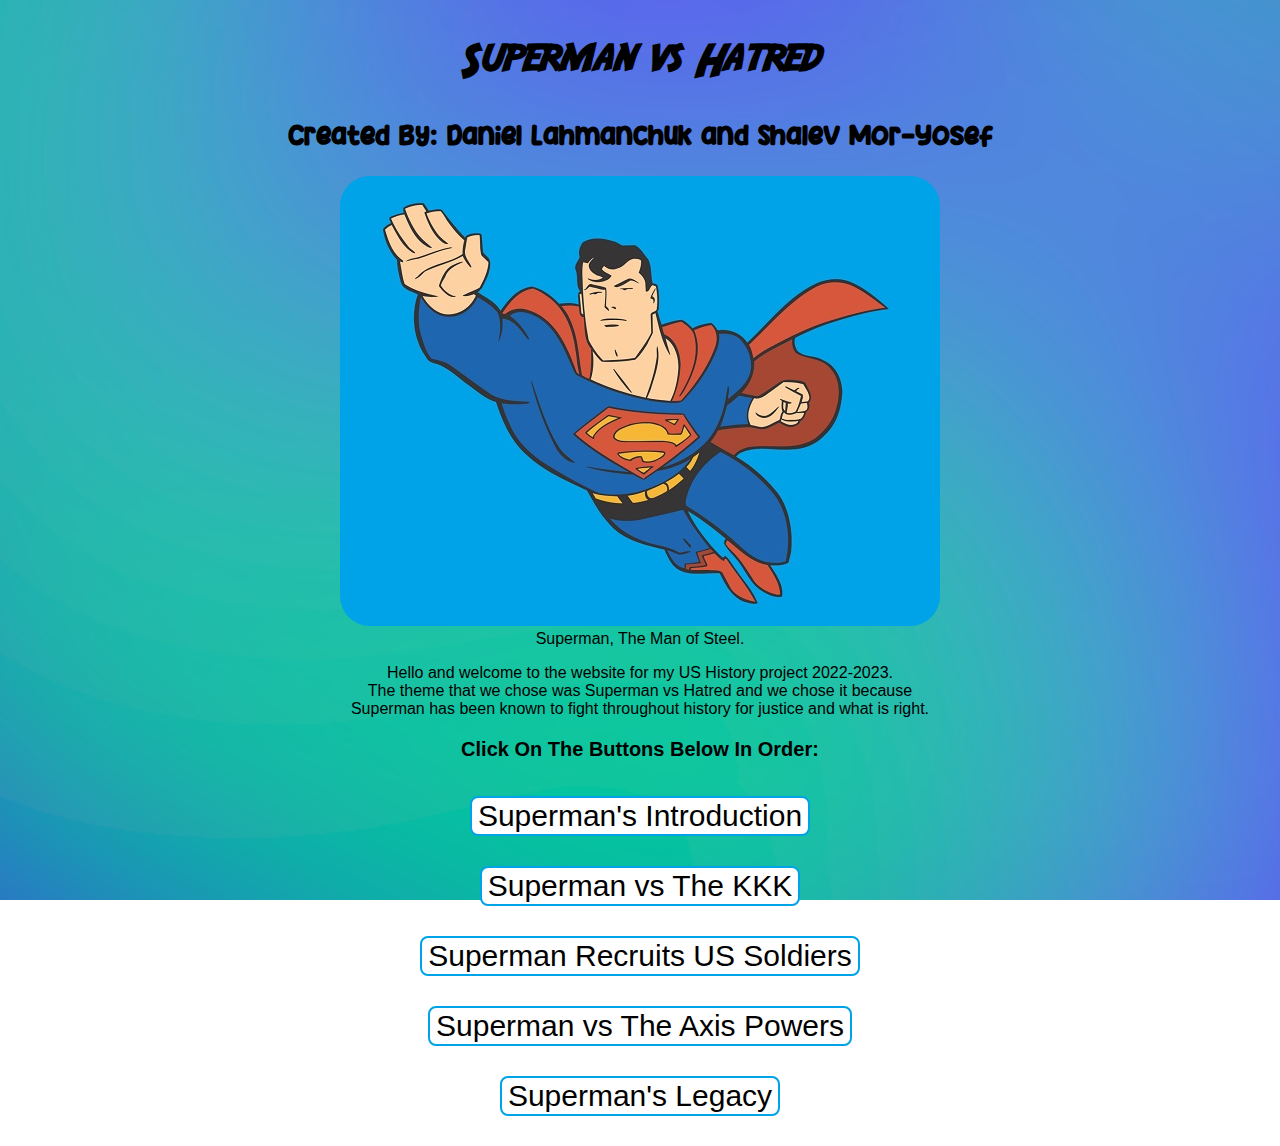
<file: index.html>
<!DOCTYPE html>
<html lang="en">
	<head>
		<meta charset="UTF-8">
		<meta name="viewport" content="width=device-width,initial-scale=1">
		<title>Superman vs Hatred</title>
		<link rel="icon" type="image/png" href="paintbrush.png">
		<link rel="stylesheet" type="text/css" href="style.css">
	</head>
	<body>
		<center><h1>Superman vs Hatred</h1></center>
		<center><h2>Created By: Daniel Lahmanchuk and Shalev Mor-Yosef</h2></center>

		<figure>
			<center><img src="flying_superman.jpg" alt="Flying Superman"></center>
			<center><figcaption>Superman, The Man of Steel.</figcaption></center>
		</figure>

		<center><p>Hello and welcome to the website for my US History project 2022-2023. <br>The theme that we chose was Superman vs Hatred and we chose it because <br>Superman has been known to fight throughout history for justice and what is right.
		</p></center>

		<center><h3>Click On The Buttons Below In Order:</h3></center>

		<div class="button-container">
			<a href="introduction.html"><center><button>Superman's Introduction</button></center></a>
			<a href="superman_vs_the_kkk.html"><center><button>Superman vs The KKK</button></center></a>
			<a href="superman_recruits_us_soldiers.html"><center><button>Superman Recruits US Soldiers</button></center></a>
			<a href="superman_vs_the_axis_powers.html"><center><button>Superman vs The Axis Powers</button></center></a>
			<a href="legacy.html"><center><button>Superman's Legacy</button></center></a>
		</div>
	</body>
</html>
</file>
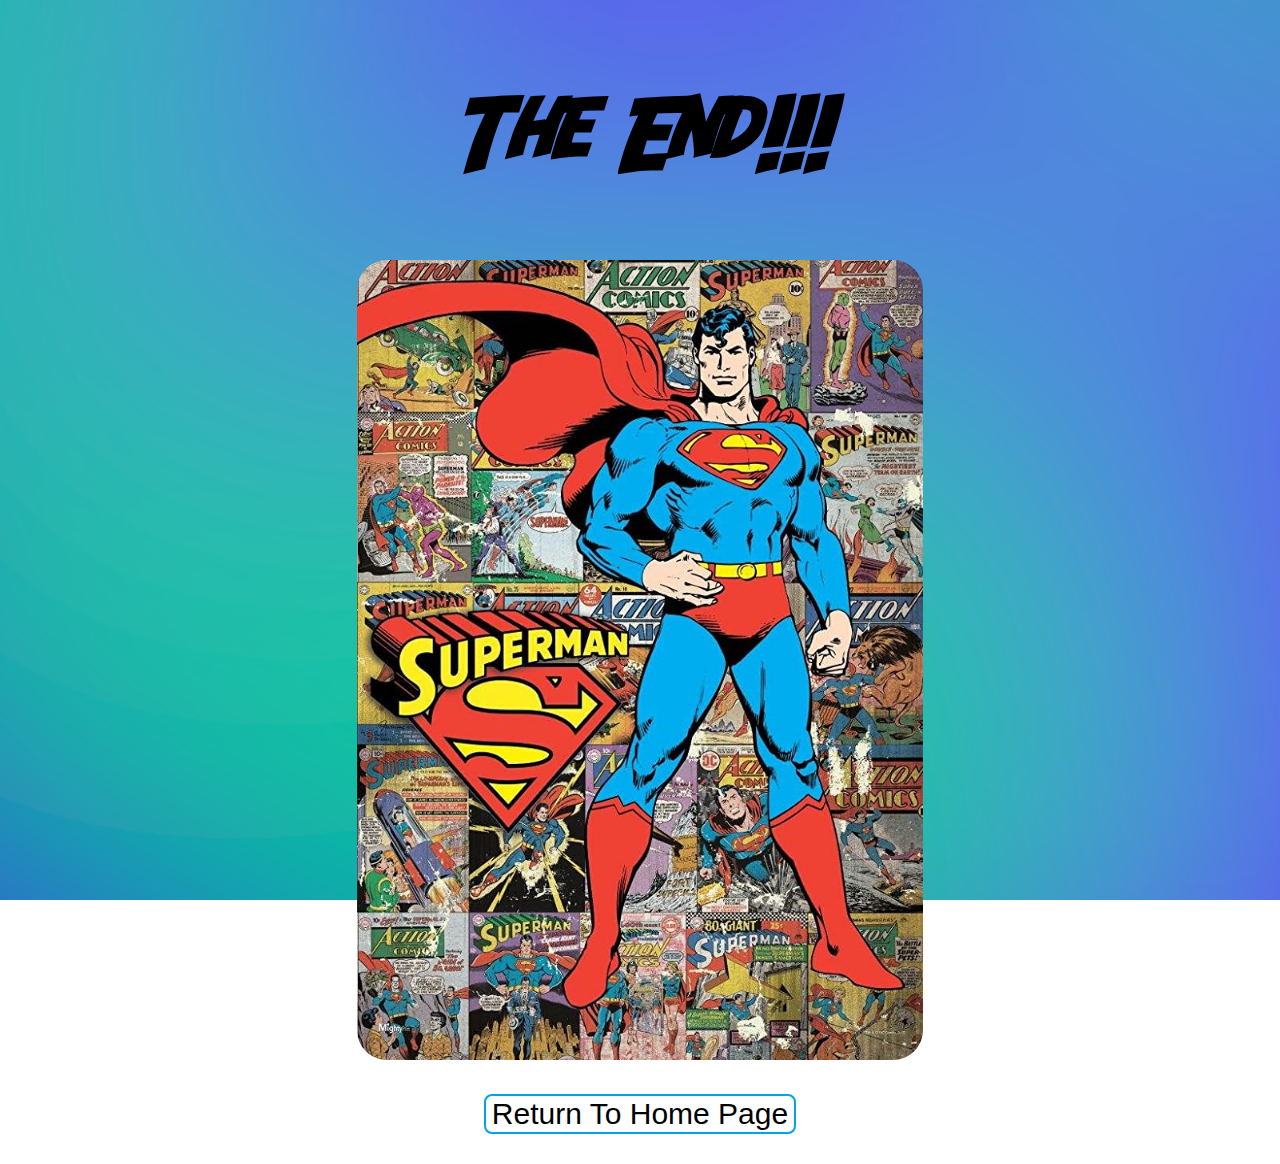
<file: end_page.html>
<!DOCTYPE html>
<html lang="en">
<head>
    <meta charset="UTF-8">
    <meta http-equiv="X-UA-Compatible" content="IE=edge">
    <meta name="viewport" content="width=device-width, initial-scale=1.0">
    <title>The End!</title>
    <link rel="icon" type="image/png" href="paintbrush.png">
    <link rel="stylesheet" type="text/css" href="style.css">
</head>
<body>
    <center><h1 class="end_title">The End!!!</h1></center>

    <center><img src="superman_collage.jpg" class="comic_image"></center>

    <div class="button-container">
        <center><a href="index.html"><button>Return To Home Page</button></a></center>
    </div>
</body>
</html>
</file>
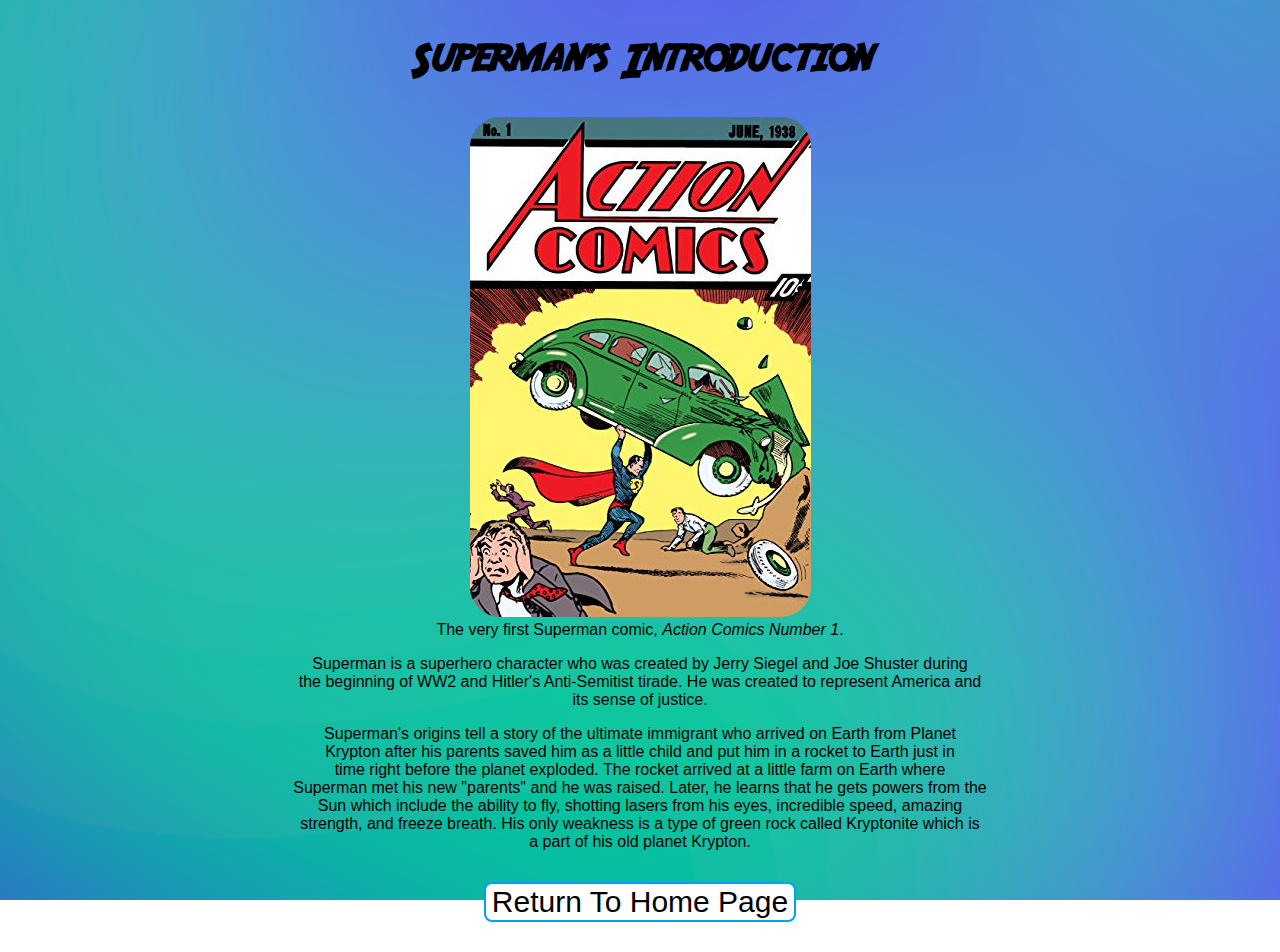
<file: introduction.html>
<!DOCTYPE html>
<html lang="en">
<head>
    <meta charset="UTF-8">
    <meta http-equiv="X-UA-Compatible" content="IE=edge">
    <meta name="viewport" content="width=device-width, initial-scale=1.0">
    <title>Superman's Introduction</title>
    <link rel="stylesheet" type="text/css" href="style.css">
    <link rel="icon" type="image/png" href="paintbrush.png">
</head>
<body>
    <center><h1>Superman's Introduction</h1></center>

    <figure>
        <center><img src="superman_comic.jpg" alt="Action Comics Issue 1."></img></center>
        <center><figcaption>The very first Superman comic, <i>Action Comics Number 1</i>.</figcaption></center>
    </figure>

    <center><p>Superman is a superhero character who was created by Jerry Siegel and Joe Shuster during <br>the beginning of WW2 and Hitler's Anti-Semitist tirade. He was created to represent America and <br>its sense of justice.</p></center>

    <center><p>Superman's origins tell a story of the ultimate immigrant who arrived on Earth from Planet <br>Krypton after his parents saved him as a little child and put him in a rocket to Earth just in <br>time right before the planet exploded. The rocket arrived at a little farm on Earth where <br>Superman met his new "parents" and he was raised. Later, he learns that he gets powers from the <br>Sun which include the ability to fly, shotting lasers from his eyes, incredible speed, amazing <br>strength, and freeze breath. His only weakness is a type of green rock called Kryptonite which is <br>a part of his old planet Krypton.</p></center>

    <div class="button-container">
        <a href="index.html"><center><button>Return To Home Page</button></center></a>
    </div>
</body>
</html>
</file>
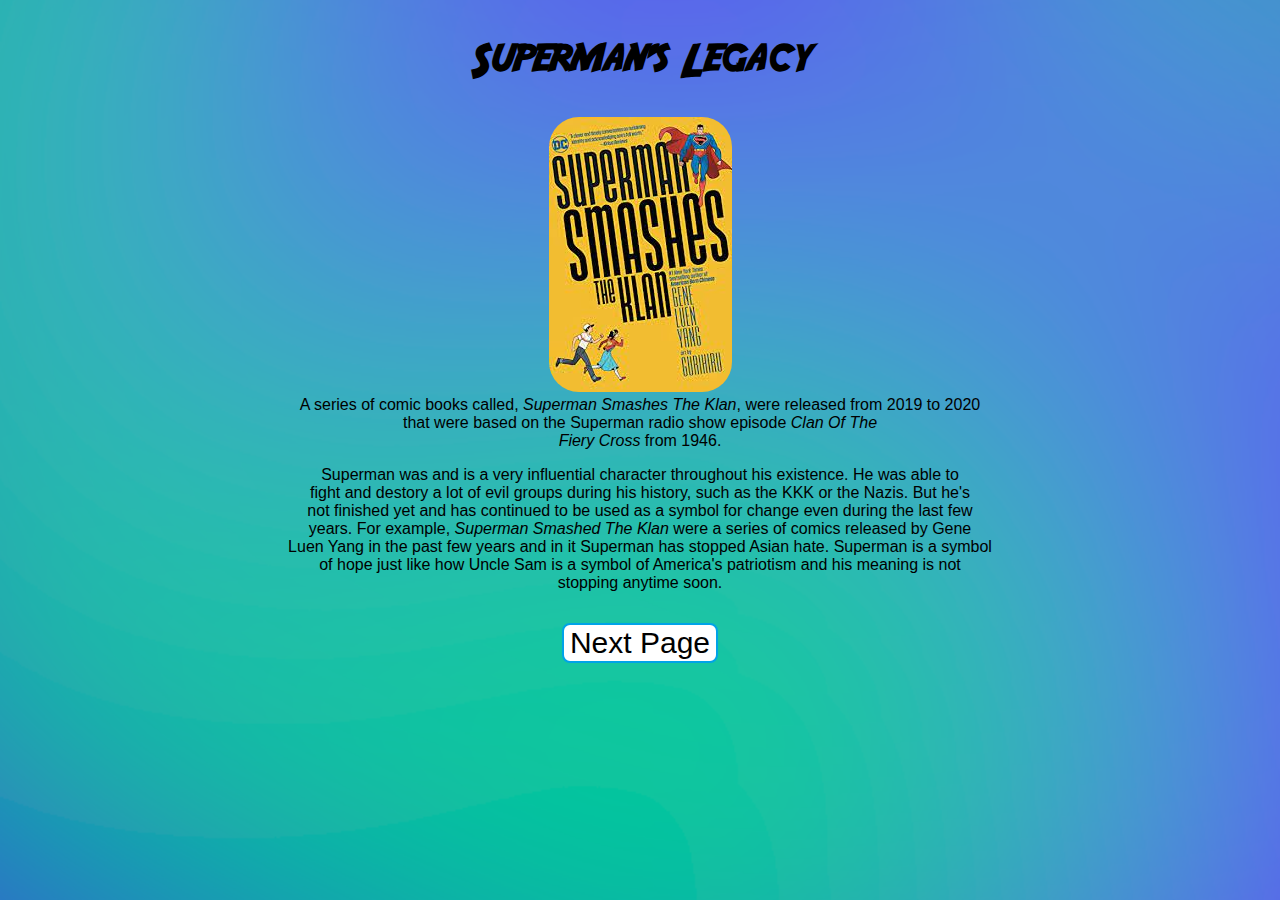
<file: legacy.html>
<!DOCTYPE html>
<html lang="en">
<head>
    <meta charset="UTF-8">
    <meta http-equiv="X-UA-Compatible" content="IE=edge">
    <meta name="viewport" content="width=device-width, initial-scale=1.0">
    <title>Superman's Legacy</title>
    <link rel="icon" type="image/png" href="paintbrush.png">
    <link rel="stylesheet" type="text/css" href="style.css">
</head>
<body>
    <center><h1>Superman's Legacy</h1></center>

    <figure>
        <center><img src="superman_comic_2.jpg"></center>
        <center><figcaption>A series of comic books called, <i>Superman Smashes The Klan</i>, were released from 2019 to 2020<br> that were based on the Superman radio show episode <i>Clan Of The <br>Fiery Cross</i> from 1946.</figcaption></center>
    </figure>

    <center><p>Superman was and is a very influential character throughout his existence. He was able to <br>fight and destory a lot of evil groups during his history, such as the KKK or the Nazis. But he's <br>not finished yet and has continued to be used as a symbol for change even during the last few <br>years. For example, <i>Superman Smashed The Klan</i> were a series of comics released by Gene <br>Luen Yang in the past few years and in it Superman has stopped Asian hate. Superman is a symbol <br>of hope just like how Uncle Sam is a symbol of America's patriotism and his meaning is not <br>stopping anytime soon.</p></center>

    <div class="button-container">
        <a href="end_page.html"><center><button>Next Page</button></center></a>
    </div>
</body>
</html>
</file>
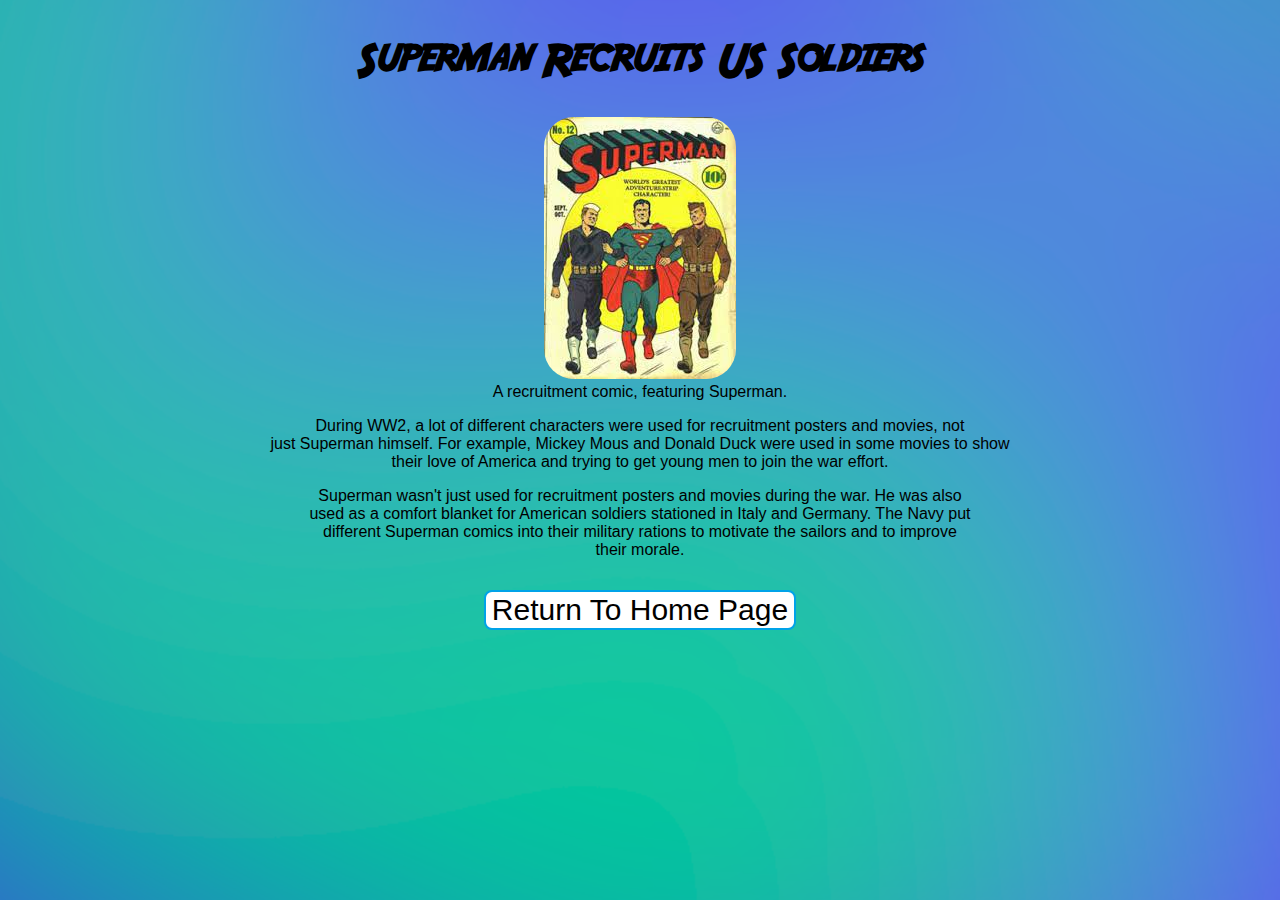
<file: superman_recruits_us_soldiers.html>
<!DOCTYPE html>
<html lang="en">
<head>
    <meta charset="UTF-8">
    <meta http-equiv="X-UA-Compatible" content="IE=edge">
    <meta name="viewport" content="width=device-width, initial-scale=1.0">
    <title>Superman Recruits US Soldiers</title>
    <link rel="icon" type="image/png" href="paintbrush.png">
    <link rel="stylesheet" type="text/css" href="style.css">
</head>
<body>
    <center><h1>Superman Recruits US Soldiers</h1></center>

    <figure>
        <center><img src="superman_recruitment_poster.jpg"></center>
        <center><figcaption>A recruitment comic, featuring Superman.</figcaption></center>
    </figure>

    <center><p>During WW2, a lot of different characters were used for recruitment posters and movies, not <br>just Superman himself. For example, Mickey Mous and Donald Duck were used in some movies to show <br>their love of America and trying to get young men to join the war effort.</p></center>

    <center><p>Superman wasn't just used for recruitment posters and movies during the war. He was also <br>used as a comfort blanket for American soldiers stationed in Italy and Germany. The Navy put <br>different Superman comics into their military rations to motivate the sailors and to improve <br>their morale.</p></center>

    <div class="button-container">
        <a href="index.html"><center><button>Return To Home Page</button></center></a>
    </div>
</body>
</html>
</file>
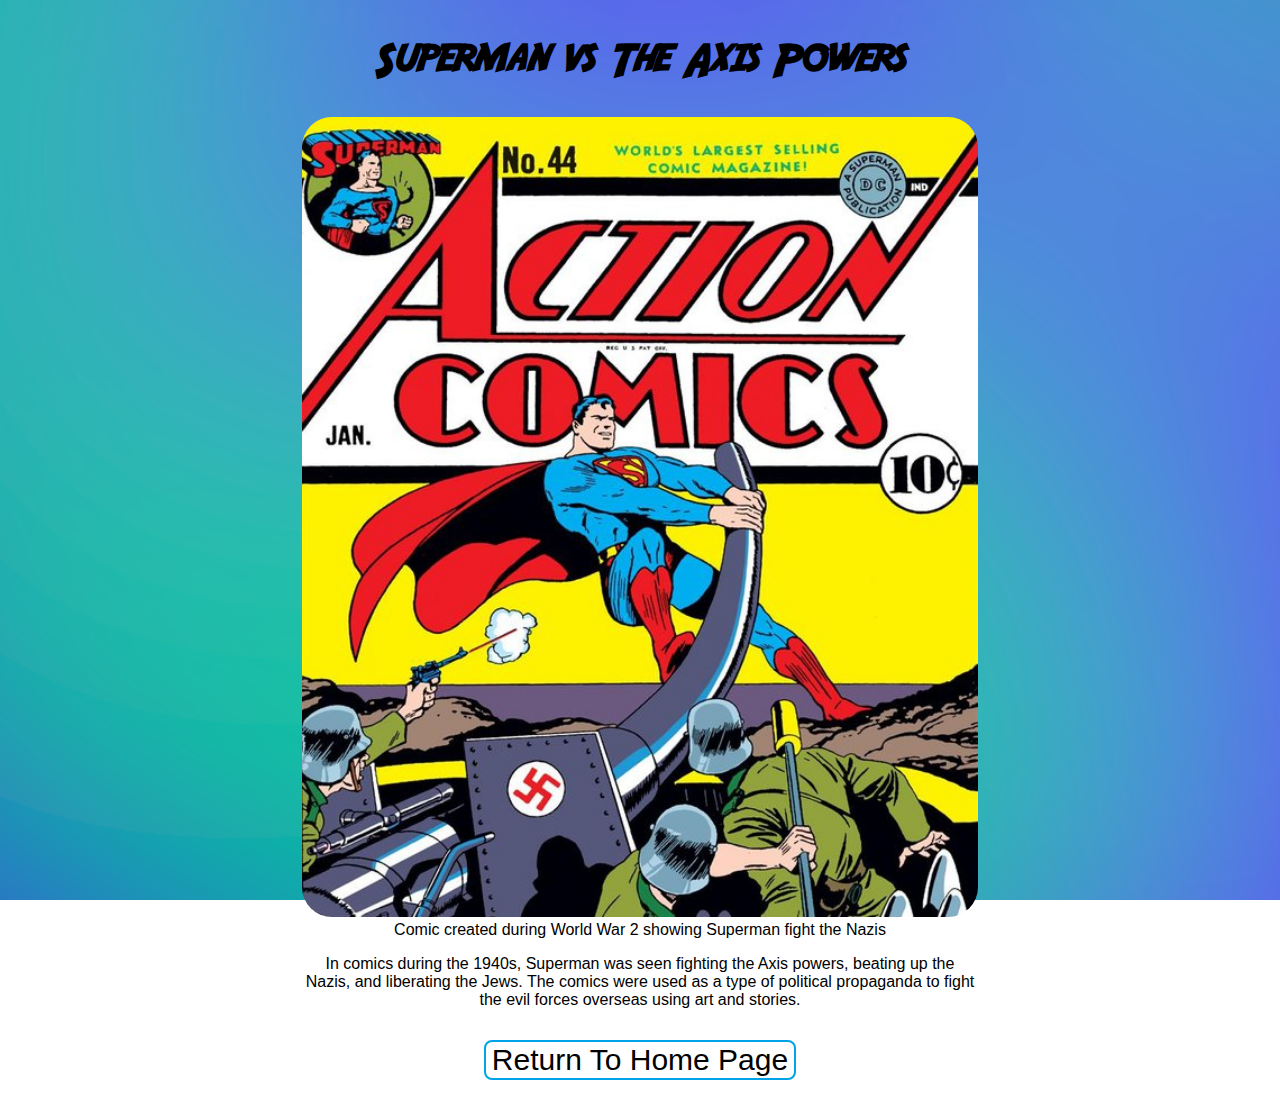
<file: superman_vs_the_axis_powers.html>
<!DOCTYPE html>
<html lang="en">
<head>
    <meta charset="UTF-8">
    <meta http-equiv="X-UA-Compatible" content="IE=edge">
    <meta name="viewport" content="width=device-width, initial-scale=1.0">
    <title>Superman vs The Axis Powers</title>
    <link rel="icon" type="image/png" href="paintbrush.png">
    <link rel="stylesheet" type="text/css" href="style.css">
</head>
<body>
    <center><h1>Superman vs The Axis Powers</h1></center>

    <figure>
        <center><img src="superman_vs_nazis.jpg" class="comic_image"></center>
        <center><figcaption>Comic created during World War 2 showing Superman fight the Nazis</center</figcaption></center>
    </figure>

    <center><p>In comics during the 1940s, Superman was seen fighting the Axis powers, beating up the <br>Nazis, and liberating the Jews. The comics were used as a type of political propaganda to fight <br>the evil forces overseas using art and stories.</p></center>

    <div class="button-container">
        <a href="index.html"><center><button>Return To Home Page</button></center></a>
    </div>
</body>
</html>
</file>
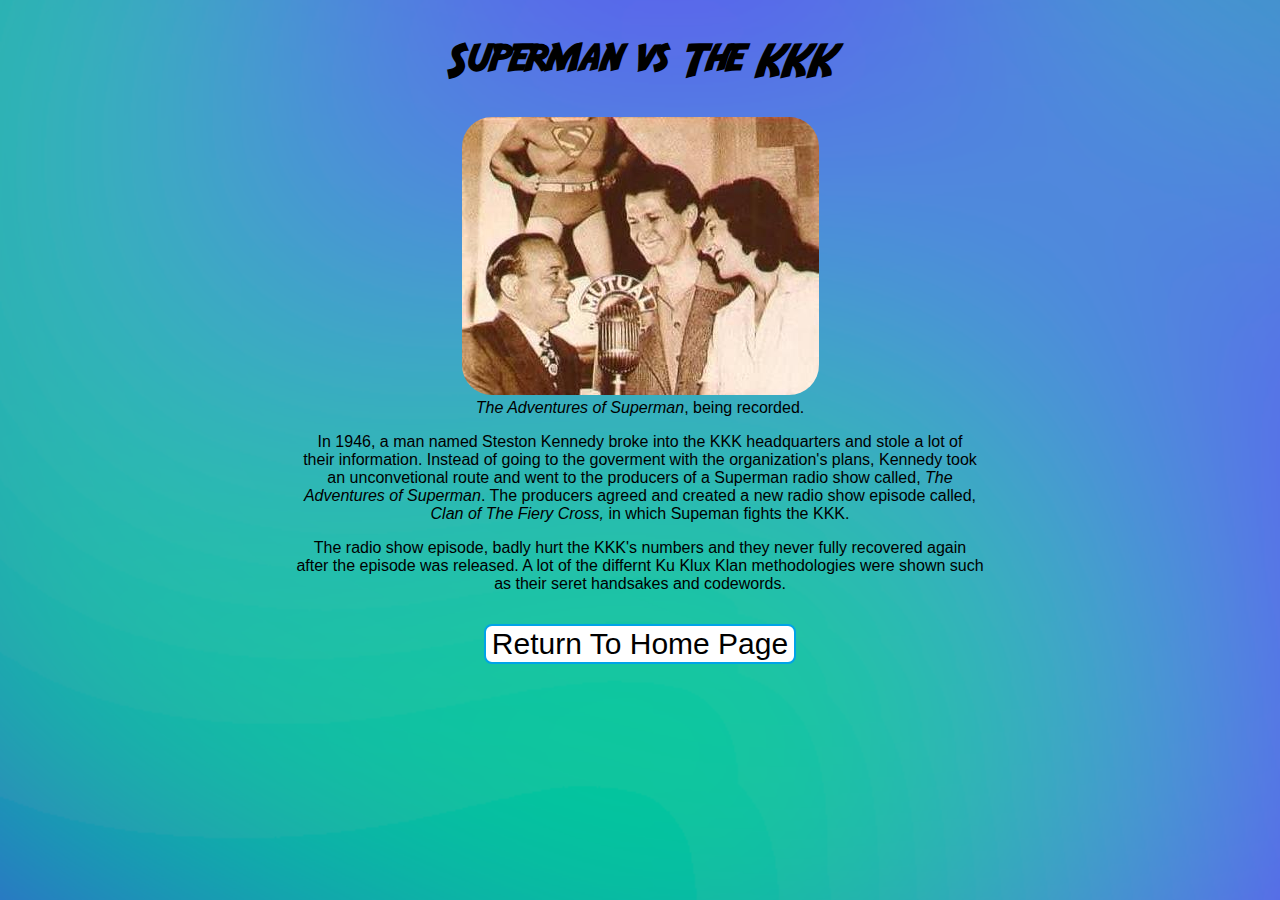
<file: superman_vs_the_kkk.html>
<!DOCTYPE html>
<html lang="en">
<head>
    <meta charset="UTF-8">
    <meta http-equiv="X-UA-Compatible" content="IE=edge">
    <meta name="viewport" content="width=device-width, initial-scale=1.0">
    <title>Superman vs The KKK</title>
    <link rel="icon" type="image/png" href="paintbrush.png">
    <link rel="stylesheet" type="text/css" href="style.css">
</head>
<body>
    <center><h1>Superman vs The KKK</h1></center>

    <figure>
        <center><img src="superman_radio_show.jpg"></center>
        <center><figcaption><i>The Adventures of Superman</i>, being recorded.</figcaption></center>
    </figure>

    <center><p>In 1946, a man named Steston Kennedy broke into the KKK headquarters and stole a lot of <br>their information. Instead of going to the goverment with the organization's plans, Kennedy took <br>an unconvetional route and went to the producers of a Superman radio show called, <i>The <br>Adventures of Superman</i>. The producers agreed and created a new radio show episode called, <br><i>Clan of The Fiery Cross,</i> in which Supeman fights the KKK.</p></center>

    <center><p>The radio show episode, badly hurt the KKK's numbers and they never fully recovered again <br>after the episode was released. A lot of the differnt Ku Klux Klan methodologies were shown such <br>as their seret handsakes and codewords.</p></center>

    <div class="button-container">
        <a href="index.html"><center><button>Return To Home Page</button></center></a>
    </div>
</body>
</html>
</file>
<file: style.css>
@font-face {
  font-family: 'Adventure';
  src: url('adventure.otf');
}

@font-face {
	font-family: 'Comic Story';
	src: url('comic_story.otf')
}

body {
	background-image: url("background.svg");
	background-repeat: no-repeat;
  	background-attachment: fixed;
  	background-size: cover;
}

h1 {
  font-family: 'Adventure';
  font-size: 45px;
}

h2 {
	font-family: 'Comic Story';
	font-size: 25px;
}

img {
	border-radius: 30px;
}

p {
	font-family:'Bahnschrift SemiBold', sans-serif;
}

button {
	background-color: white; 
	color: black; 
	border: 2px solid #00A3E8;
	border-radius: 8px;
	font-family:'Bahnschrift SemiBold', sans-serif;
	font-size: 30px;
	margin: 15px;
  }
  
  button:hover {
	background-color: #00A3E8;
	color: white;
  }

  .button-container {
	margin: 15px;
  }

  h3 {
	font-family: 'Bahnschrift SemiBold', sans-serif;
	font-size: 20px;
  }

  figcaption {
	font-family: 'Bahnschrift SemiBold', sans-serif;
  }

  .end_title {
	font-size: 100px;
  }

  .comic_image {
	width: auto;
	height:800px;
  }
</file>
